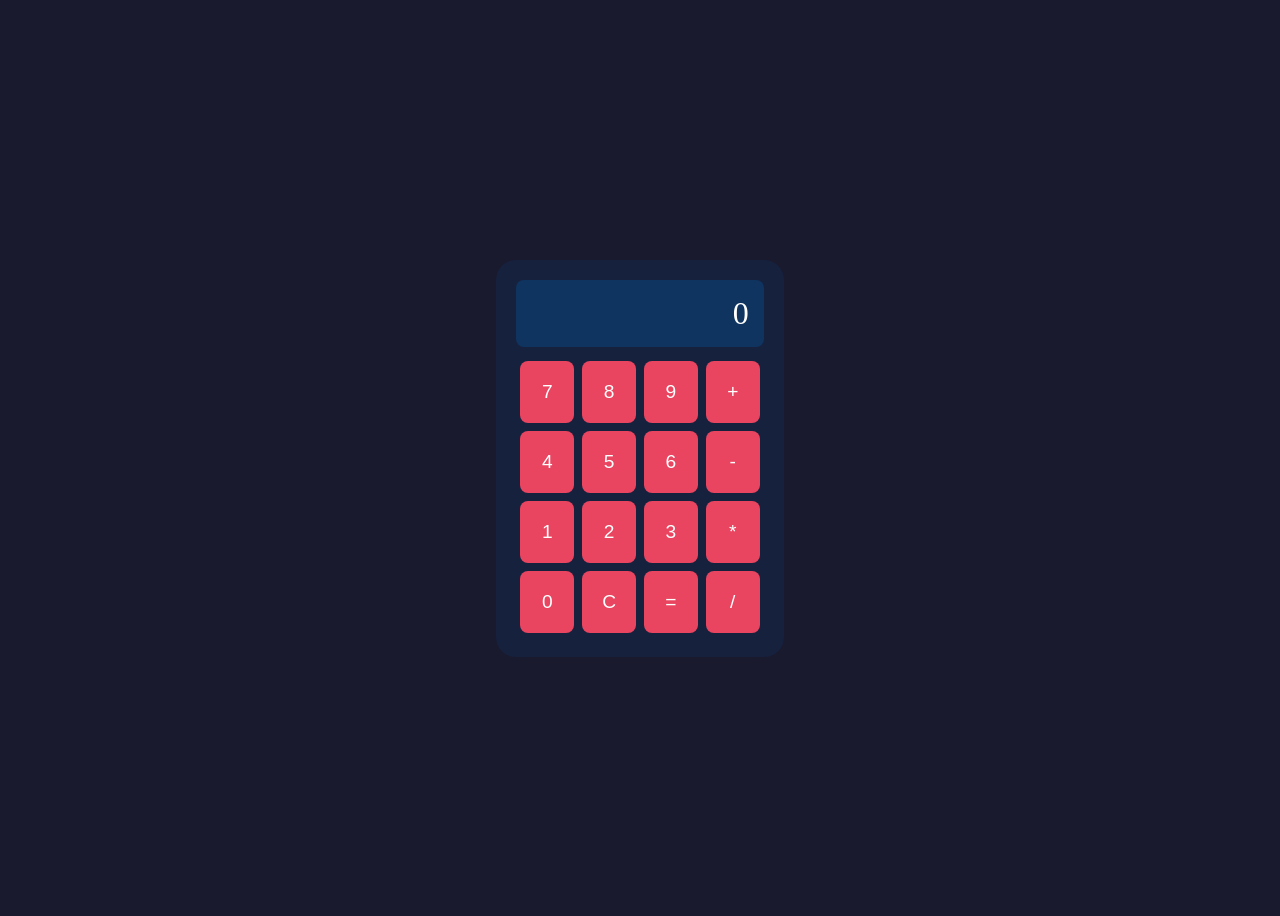
<file: calculator/index.html>
<!DOCTYPE html>
<html lang="en">
<head>
    <link rel="stylesheet" href="calculator.css">
</head>
<body>
    <div class="calculator">
        <div class="display">0</div>
        <div class="buttons">
            <button>7</button>
            <button>8</button>
            <button>9</button>
            <button>+</button>
            <button>4</button>
            <button>5</button>
            <button>6</button>
            <button>-</button>
            <button>1</button>
            <button>2</button>
            <button>3</button>
            <button>*</button>
            <button>0</button>
            <button>C</button>
            <button>=</button>
            <button>/</button>
        </div>
    </div>
    <script src="calculator.js"></script>
</body>
</html>
</file>
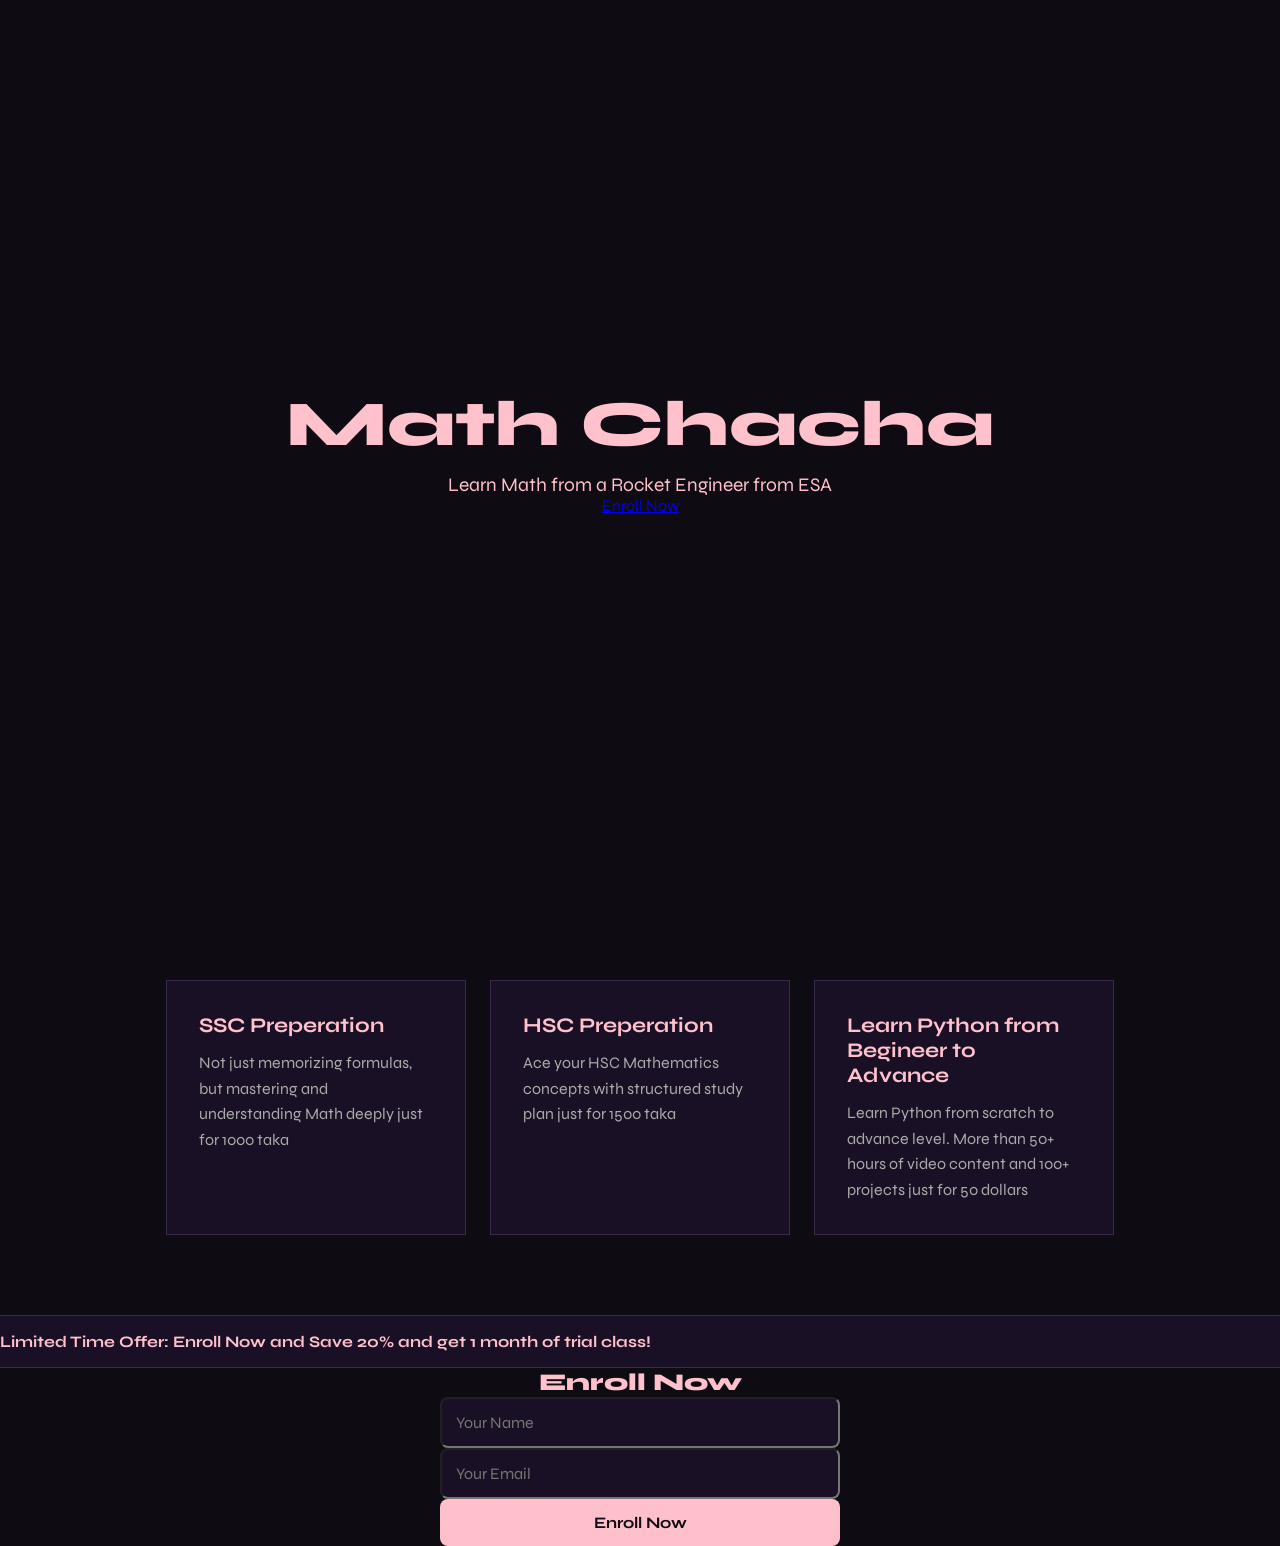
<file: coaching-website/index.html>
<!DOCTYPE html>
<html lang="en">
<head> 
    <meta charset="UTF-8">
    <meta name="viewport" content = "width = device = width, initial-scale = 1.0">
    <title>Math Chacha</title>
    <link rel = "stylesheet" href = "style.css">
</head>

<body>
    <section class = "container"> 
        <h1> Math Chacha </h1> 
        <p> Learn Math from a Rocket Engineer from ESA</p>
        <a href = "#enroll">Enroll Now</a>
    </section>

    <section class = "courses"> 
        <div class = "card"> 
            <h2>SSC Preperation</h2>
            <p>Not just memorizing formulas, but mastering and understanding Math deeply just for 1000 taka</p>
        </div>
        <div class = "card"> 
            <h2> HSC Preperation </h2>
            <p> Ace your HSC Mathematics concepts with structured study plan just for 1500 taka</p>
        </div>
        <div class = "card"> 
            <h2> Learn Python from Begineer to Advance</h2>
            <p> Learn Python from scratch to advance level.
                More than 50+ hours of video content and 100+ projects just for 50 dollars
            </p>
        </div>
     </section>

    <section class = "ticker"> 
            <div class = "ticker-track"> 
                <span> Limited Time Offer: Enroll Now and Save 20% and get 1 month of trial class!</span>
            </div>
    </section> 

    <section class = "enroll" id = "enroll"> 
            <h2> Enroll Now </h2>
            <form> 
                <input type = "text" placeholder = "Your Name"> 
                <input type = "email" placeholder = "Your Email"> 
                <button type = "submit">Enroll Now</button> 
            </form>
    </section>
</body>
</html>
</file>
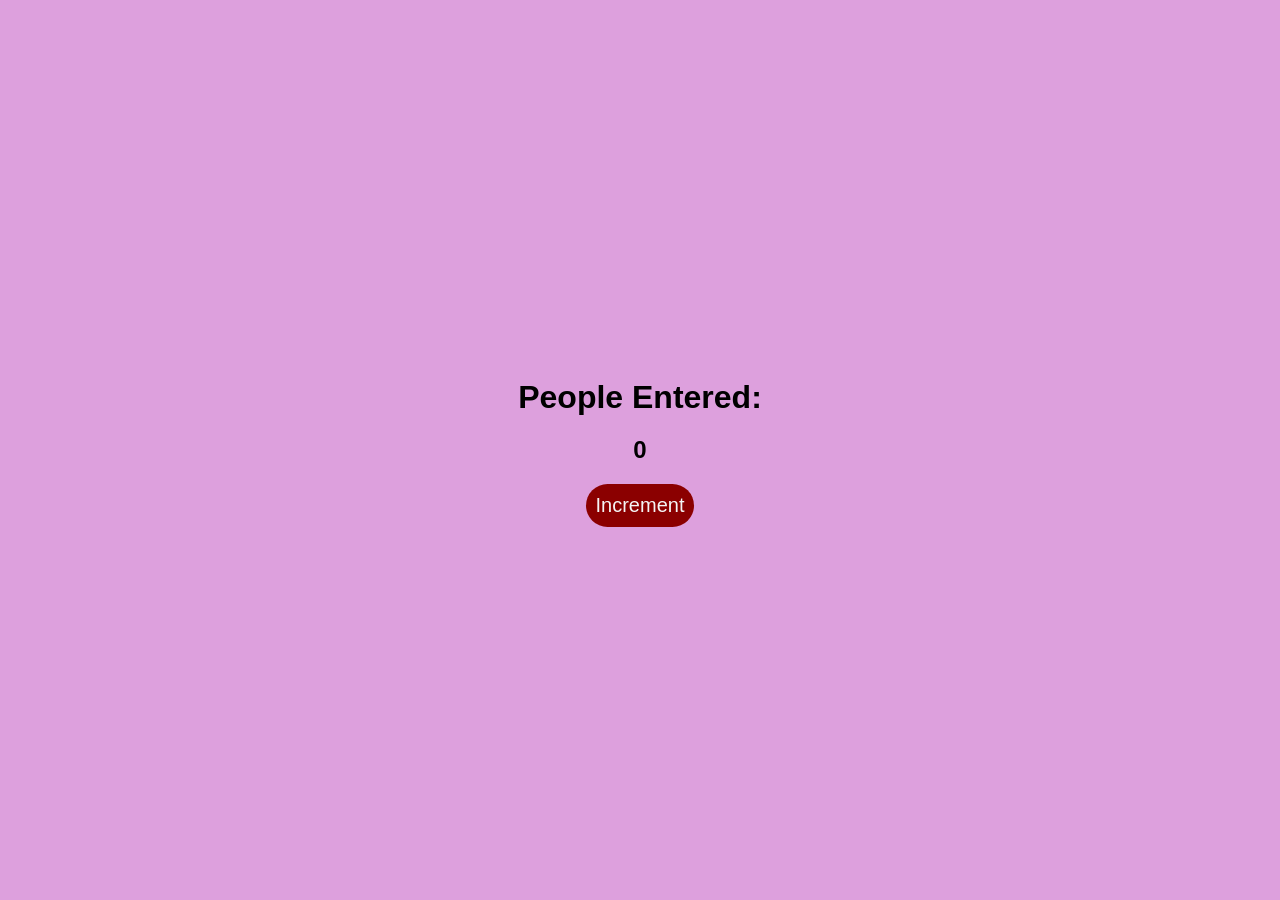
<file: People-counter/index.html>
<!DOCTYPE html>
<html lang="en">
<head>
    <meta charset="UTF-8">
    <meta name="viewport" content="width=device-width, initial-scale=1.0">
    <title>People Counter</title>
    <link rel="stylesheet" href="style.css">
    
</head>
<body>
    <h1>People Entered:</h1>
    <h2 id = "count-el"> 0 </h2>
    <button id = "increment-btn" onclick="increment()">Increment</button>
    <script src="script.js"></script>
</body>
</html>
</file>
<file: calculator/calculator.css>
.buttons {
    display: grid;
    grid-template-columns: repeat(4, 1fr);
}

body{ 
    display: flex;
    justify-content: center; 
    align-items: center;
    height: 100vh;
    background-color: #1a1a2e;
}

.calculator{ 
    background-color: #16213e;
    border-radius: 20px; 
    padding:20px;
}

.display{ 
    background-color: #0f3460; 
    color: white;
    font-size: 2rem;
    text-align: right;
    padding: 15px;
    border-radius: 8px;
    margin-bottom:10px;
}

button{ 
    background-color: #e94560;
    color:white;
    border :  none;
    padding: 20px;
    font-size: 1.2rem;
    border-radius: 8px;
    cursor:pointer;
    margin:4px;
}

button:hover{
    background:#c8a97e;
}
</file>
<file: coaching-website/style.css>
@import url('https://fonts.googleapis.com/css2?family=Syne:wght@400;700;800&display=swap');


*{ 
    margin: 0;
    padding: 0;
    box-sizing: border-box;
}

body {
    font-family: 'Syne', sans-serif;
    color: #FFC1CC;
    background-color: #0e0b12;

} 

.container {
    height: 100vh;
    display: flex;
    flex-direction: column;
    justify-content: center;
    align-items: center;
    text-align: center;
}

.container h1 { 
    font-size: 4rem;
    font-weight: 800;
}

.container p{ 
    font-size : 1.2rem;
    margin-top: 10px;
    color: #FFC0CB;
} 


.courses { 
    display:flex;
    justify-content: center;
    gap: 24px; 
    padding: 80px 40px;
    
}

.card { 
    background-color:#1a1025 ;
    border: 1px solid #3a2a4a;
    border-radius: 12 px;
    padding: 32px; 
    max-width: 300px; 
}

.card h2 { 
    font-size: 1.3rem;
    font-weight: 700;
    margin-bottom: 12px;
}

.card p { 
    font-size: 0.9 rem; 
    color: #aaaaaa;
    line-height: 1.6;
}

.ticker {
    background-color: #1a1025;
    padding: 16px 0;
    overflow: hidden;
    border-top: 1px solid #3a2a4a;
    border-bottom: 1px solid #3a2a4a;
} 

.ticker-track { 
    display: flex; 
    gap: 80px; 
    animation: scroll 10s linear infinite; 
    white-space:nowrap
}

.ticker-track span { 
    font-size: 1 rem; 
    color: #FFC0CB; 
    font-weight: 700;
}

@keyframes scroll { 
    from {transform:translateX(100%)}
    to {transform:translateX(-100%);}
}

.enroll { 
    display:flex;
    justify-content: center;
    align-items: center;
    flex-direction: column;
}

.enroll h2 { 
    font-size: 2.5 rem;
    font-weight: 800;
}

form { 
    display: flex;
    flex-direction: column; 
    gap: 12 px;
    width: 400px;
}

form input { 
    padding: 14px;
    border-radius: 8px;
    background-color: #1a1025;
    color: white;
    font-size: 1rem;
    font-family: 'Syne', sans-serif;
}

form button {
    padding: 14px;
    border-radius: 8px;
    border: none;
    background-color: #FFC0CB;
    color: #0e0b12;
    font-size: 1rem;
    font-weight: 700;
    cursor: pointer;
    font-family: 'Syne', sans-serif;
}

form button:hover {
    background-color: #ffaabb;
}
</file>
<file: People-counter/style.css>
body {
  margin: 0;
  padding: 0;
  height: 100vh;
  display: flex;
  justify-content: center;
  align-items: center;
  flex-direction: column;
  background-color: plum;
  font-family: Arial, sans-serif;
}

h1, h2, button {
  margin: 10px;
  text-align: center;
}

button {
  padding: 10px 10px;
  font-size: 20px;
  cursor: pointer;
  color: whitesmoke;
  border: none;
  border-radius: 30px;
  margin-bottom:5px;
}

button:hover{ 
    color: blueviolet;
    cursor: pointer;
}

#increment-btn{ 
    background-color: darkred;
}
</file>
